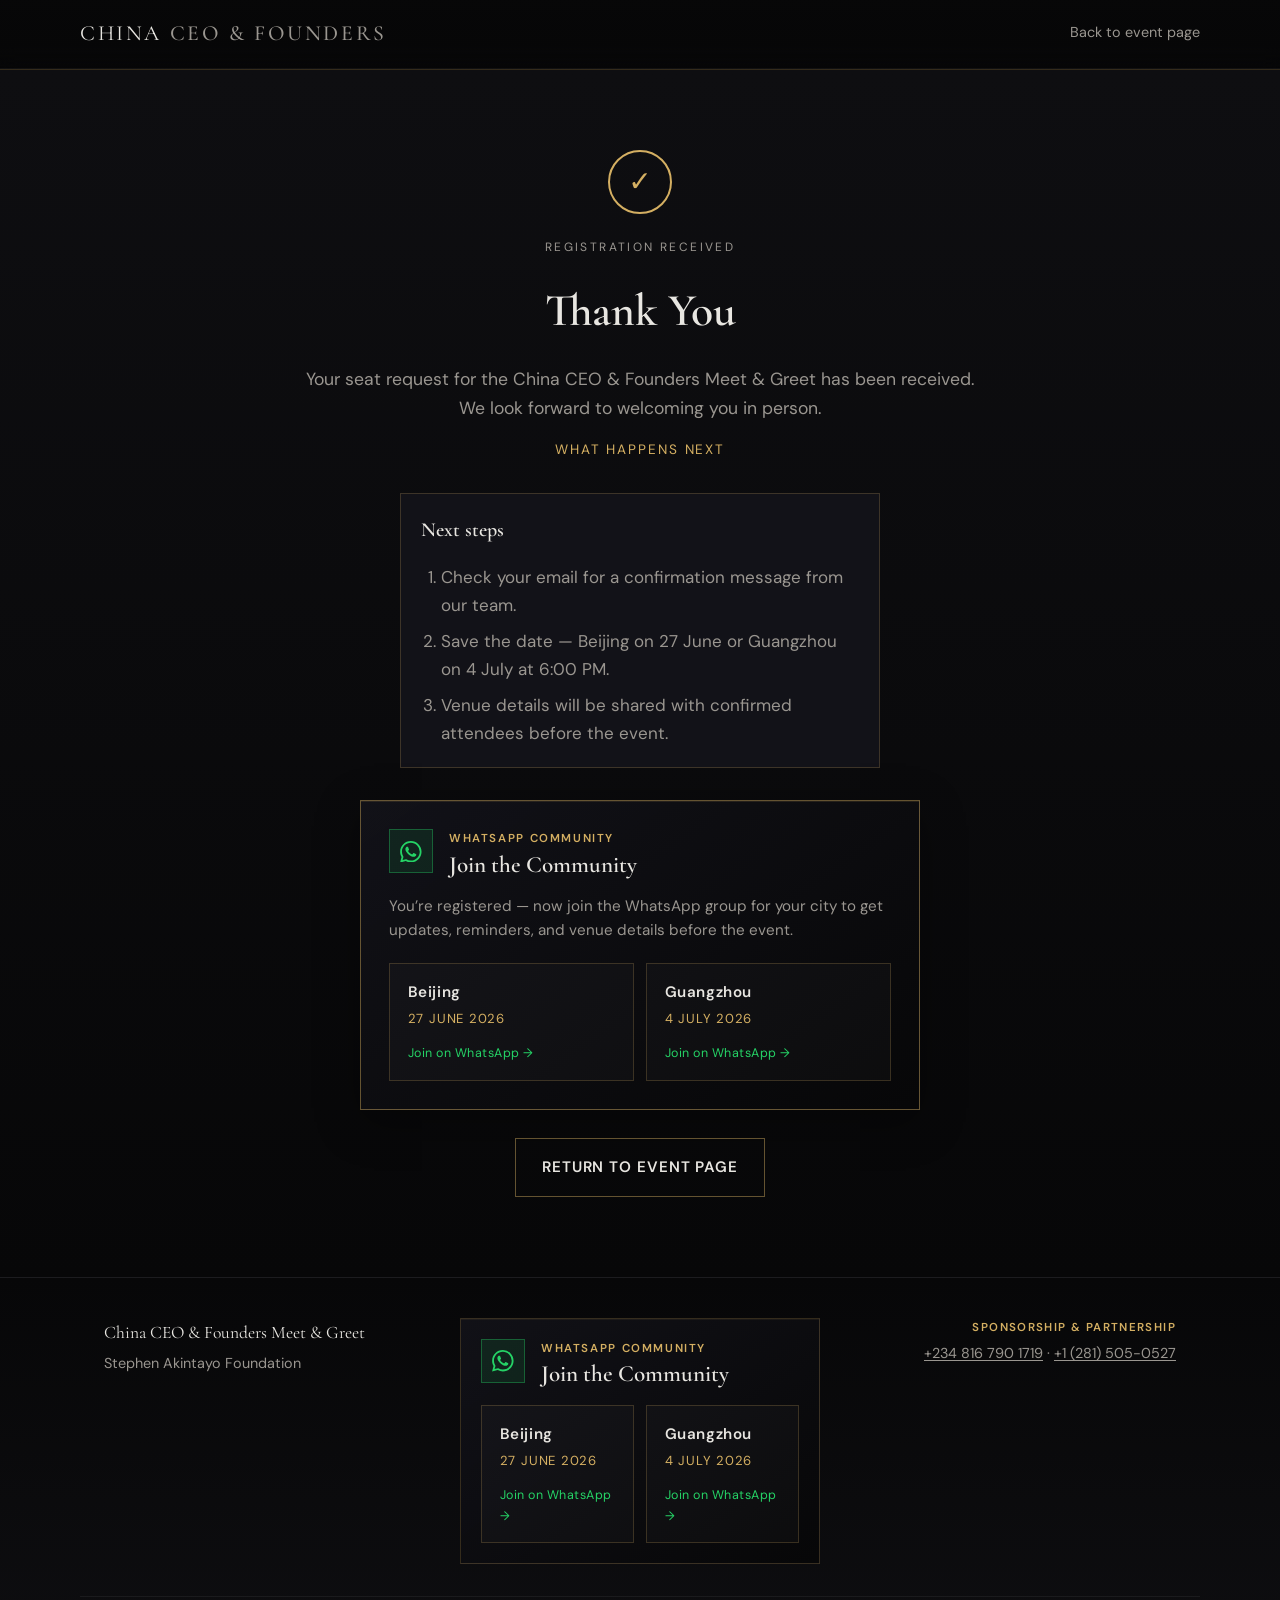
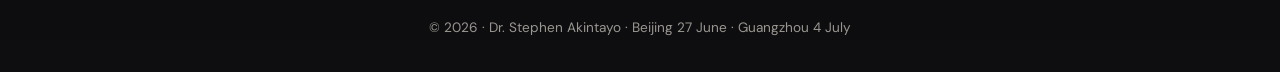
<file: thankyou/index.html>
<!DOCTYPE html>
<html lang="en">
  <head>
    <meta charset="UTF-8" />
    <meta
      name="viewport"
      content="width=device-width, initial-scale=1.0, viewport-fit=cover"
    />
    <meta
      name="description"
      content="Thank you for registering for the China CEO &amp; Founders Meet &amp; Greet with Dr. Stephen Akintayo."
    />
    <title>Thank You — China CEO &amp; Founders Meet &amp; Greet</title>
    <link rel="preconnect" href="https://fonts.googleapis.com" />
    <link rel="preconnect" href="https://fonts.gstatic.com" crossorigin />
    <link
      href="https://fonts.googleapis.com/css2?family=Cormorant+Garamond:ital,wght@0,500;0,600;0,700;1,500&family=DM+Sans:ital,opsz,wght@0,9..40,400;0,9..40,500;0,9..40,600;0,9..40,700;1,9..40,400&display=swap"
      rel="stylesheet"
    />
    <link rel="stylesheet" href="../styles.css" />
    <!-- Meta Pixel Code -->
    <script>
      !function(f,b,e,v,n,t,s)
      {if(f.fbq)return;n=f.fbq=function(){n.callMethod?
      n.callMethod.apply(n,arguments):n.queue.push(arguments)};
      if(!f._fbq)f._fbq=n;n.push=n;n.loaded=!0;n.version='2.0';
      n.queue=[];t=b.createElement(e);t.async=!0;
      t.src=v;s=b.getElementsByTagName(e)[0];
      s.parentNode.insertBefore(t,s)}(window, document,'script',
      'https://connect.facebook.net/en_US/fbevents.js');
      fbq('init', '849789114097639');
      fbq('track', 'PageView');
      fbq('track', 'Lead');
    </script>
    <!-- End Meta Pixel Code -->
  </head>
  <body>
    <noscript><img height="1" width="1" style="display:none"
    src="https://www.facebook.com/tr?id=849789114097639&ev=PageView&noscript=1"
    /></noscript>

    <a class="skip-link" href="#main">Skip to content</a>

    <header class="site-header">
      <div class="shell header__inner">
        <p class="logo">China <span class="logo__muted">CEO &amp; Founders</span></p>
        <div class="header__meta">
          <a class="link-quiet" href="/">Back to event page</a>
        </div>
      </div>
    </header>

    <main id="main">
      <section class="section section--final thank-you" aria-labelledby="thank-you-title">
        <div class="shell final">
          <div class="thank-you__icon" aria-hidden="true">✓</div>
          <p class="eyebrow">Registration received</p>
          <h1 id="thank-you-title" class="final__title">Thank You</h1>
          <p class="final__lead">
            Your seat request for the China CEO &amp; Founders Meet &amp; Greet has been
            received. We look forward to welcoming you in person.
          </p>
          <p class="final__scarcity">What happens next</p>

          <div class="thank-you__steps">
            <h2>Next steps</h2>
            <ol>
              <li>Check your email for a confirmation message from our team.</li>
              <li>Save the date — Beijing on 27 June or Guangzhou on 4 July at 6:00&nbsp;PM.</li>
              <li>Venue details will be shared with confirmed attendees before the event.</li>
            </ol>
          </div>

          <aside class="community-card community-card--featured" aria-labelledby="thankyou-community-title">
            <div class="community-card__header">
              <span class="community-card__icon" aria-hidden="true">
                <svg viewBox="0 0 24 24" role="img" aria-hidden="true"><path d="M17.472 14.382c-.297-.149-1.758-.867-2.03-.967-.273-.099-.471-.148-.67.15-.197.297-.767.966-.94 1.164-.173.199-.347.223-.644.075-.297-.15-1.255-.463-2.39-1.475-.883-.788-1.48-1.761-1.653-2.059-.173-.297-.018-.458.13-.606.134-.133.298-.347.446-.52.149-.174.198-.298.298-.497.099-.198.05-.371-.025-.52-.075-.149-.669-1.612-.916-2.207-.242-.579-.487-.5-.669-.51-.173-.008-.371-.01-.57-.01-.198 0-.52.074-.792.372-.272.297-1.04 1.016-1.04 2.479 0 1.462 1.065 2.875 1.213 3.074.149.198 2.096 3.2 5.077 4.487.709.306 1.262.489 1.694.625.712.227 1.36.195 1.871.118.571-.085 1.758-.719 2.006-1.413.248-.694.248-1.289.173-1.413-.074-.124-.272-.198-.57-.347m-5.421 7.403h-.004a9.87 9.87 0 01-5.031-1.378l-.361-.214-3.741.982.998-3.648-.235-.374a9.86 9.86 0 01-1.51-5.26c.001-5.45 4.436-9.884 9.888-9.884 2.64 0 5.122 1.03 6.988 2.898a9.825 9.825 0 012.893 6.994c-.003 5.45-4.435 9.884-9.885 9.884m8.413-18.297A11.815 11.815 0 0012.05 0C5.495 0 .16 5.335.157 11.892c0 2.096.547 4.142 1.588 5.945L.057 24l6.305-1.654a11.882 11.882 0 005.683 1.448h.005c6.554 0 11.89-5.335 11.893-11.893a11.821 11.821 0 00-3.48-8.413z"/></svg>
              </span>
              <div>
                <p class="community-card__eyebrow">WhatsApp Community</p>
                <h2 id="thankyou-community-title" class="community-card__title">Join the Community</h2>
              </div>
            </div>
            <p class="community-card__lead">
              You’re registered — now join the WhatsApp group for your city to get updates, reminders, and venue details before the event.
            </p>
            <div class="community-card__grid">
              <a
                class="community-card__btn"
                href="https://chat.whatsapp.com/HDwOiAh5deNAj5Tr34fIJA"
                target="_blank"
                rel="noopener noreferrer"
              >
                <span class="community-card__city">Beijing</span>
                <span class="community-card__date">27 June 2026</span>
                <span class="community-card__cta">Join on WhatsApp →</span>
              </a>
              <a
                class="community-card__btn"
                href="https://chat.whatsapp.com/HDwOiAh5deNAj5Tr34fIJA"
                target="_blank"
                rel="noopener noreferrer"
              >
                <span class="community-card__city">Guangzhou</span>
                <span class="community-card__date">4 July 2026</span>
                <span class="community-card__cta">Join on WhatsApp →</span>
              </a>
            </div>
          </aside>

          <div class="final__actions">
            <a class="btn btn--ghost btn--lg" href="/">Return to Event Page</a>
          </div>
        </div>
      </section>
    </main>

    <footer class="site-footer">
      <div class="shell footer__grid">
        <div class="footer__brand-block">
          <p class="footer__brand">China CEO &amp; Founders Meet &amp; Greet</p>
          <p class="footer__org">Stephen Akintayo Foundation</p>
        </div>

        <aside class="community-card community-card--footer" aria-labelledby="footer-community-title">
          <div class="community-card__header">
            <span class="community-card__icon" aria-hidden="true">
              <svg viewBox="0 0 24 24" role="img" aria-hidden="true"><path d="M17.472 14.382c-.297-.149-1.758-.867-2.03-.967-.273-.099-.471-.148-.67.15-.197.297-.767.966-.94 1.164-.173.199-.347.223-.644.075-.297-.15-1.255-.463-2.39-1.475-.883-.788-1.48-1.761-1.653-2.059-.173-.297-.018-.458.13-.606.134-.133.298-.347.446-.52.149-.174.198-.298.298-.497.099-.198.05-.371-.025-.52-.075-.149-.669-1.612-.916-2.207-.242-.579-.487-.5-.669-.51-.173-.008-.371-.01-.57-.01-.198 0-.52.074-.792.372-.272.297-1.04 1.016-1.04 2.479 0 1.462 1.065 2.875 1.213 3.074.149.198 2.096 3.2 5.077 4.487.709.306 1.262.489 1.694.625.712.227 1.36.195 1.871.118.571-.085 1.758-.719 2.006-1.413.248-.694.248-1.289.173-1.413-.074-.124-.272-.198-.57-.347m-5.421 7.403h-.004a9.87 9.87 0 01-5.031-1.378l-.361-.214-3.741.982.998-3.648-.235-.374a9.86 9.86 0 01-1.51-5.26c.001-5.45 4.436-9.884 9.888-9.884 2.64 0 5.122 1.03 6.988 2.898a9.825 9.825 0 012.893 6.994c-.003 5.45-4.435 9.884-9.885 9.884m8.413-18.297A11.815 11.815 0 0012.05 0C5.495 0 .16 5.335.157 11.892c0 2.096.547 4.142 1.588 5.945L.057 24l6.305-1.654a11.882 11.882 0 005.683 1.448h.005c6.554 0 11.89-5.335 11.893-11.893a11.821 11.821 0 00-3.48-8.413z"/></svg>
            </span>
            <div>
              <p class="community-card__eyebrow">WhatsApp Community</p>
              <h2 id="footer-community-title" class="community-card__title">Join the Community</h2>
            </div>
          </div>
          <div class="community-card__grid">
            <a
              class="community-card__btn"
              href="https://chat.whatsapp.com/HDwOiAh5deNAj5Tr34fIJA"
              target="_blank"
              rel="noopener noreferrer"
            >
              <span class="community-card__city">Beijing</span>
              <span class="community-card__date">27 June 2026</span>
              <span class="community-card__cta">Join on WhatsApp →</span>
            </a>
            <a
              class="community-card__btn"
              href="https://chat.whatsapp.com/HDwOiAh5deNAj5Tr34fIJA"
              target="_blank"
              rel="noopener noreferrer"
            >
              <span class="community-card__city">Guangzhou</span>
              <span class="community-card__date">4 July 2026</span>
              <span class="community-card__cta">Join on WhatsApp →</span>
            </a>
          </div>
        </aside>

        <div class="footer__contact-block">
          <p class="footer__contact-label">Sponsorship &amp; partnership</p>
          <p class="footer__contact">
            <a href="tel:+2348167901719">+234 816 790 1719</a>
            ·
            <a href="tel:+12815050527">+1 (281) 505-0527</a>
          </p>
        </div>
      </div>
      <div class="shell footer__bottom">
        <p class="footer__fine">
          © <span data-year></span> · Dr. Stephen Akintayo · Beijing 27 June · Guangzhou 4 July
        </p>
      </div>
    </footer>

    <script src="../app.js"></script>
  </body>
</html>
</file>
<file: styles.css>
/* BHMC China — dark luxury, editorial layout (not generic “AI UI”) */

:root {
  --bg: #070708;
  --bg-elevated: #0e0e11;
  --surface: #121218;
  --line: rgba(212, 175, 98, 0.22);
  --line-strong: rgba(212, 175, 98, 0.45);
  --gold: #d4af62;
  --gold-dim: #a68b4b;
  --text: #e8e6e1;
  --muted: #9a9690;
  --font-serif: "Cormorant Garamond", Georgia, "Times New Roman", serif;
  --font-sans: "DM Sans", system-ui, sans-serif;
  /* Horizontal padding: tighter on phones, + safe-area for notched devices */
  --space: clamp(0.875rem, 3.5vw, 1.5rem);
  --safe-left: env(safe-area-inset-left, 0px);
  --safe-right: env(safe-area-inset-right, 0px);
  --safe-top: env(safe-area-inset-top, 0px);
  --safe-bottom: env(safe-area-inset-bottom, 0px);
}

*,
*::before,
*::after {
  box-sizing: border-box;
}

html {
  scroll-behavior: smooth;
}

body {
  margin: 0;
  font-family: var(--font-sans);
  font-size: 1.0625rem;
  line-height: 1.65;
  color: var(--text);
  background: var(--bg);
  font-optical-sizing: auto;
  overflow-x: hidden;
  padding-bottom: var(--safe-bottom);
}

.skip-link {
  position: absolute;
  left: -9999px;
  top: auto;
  padding: 0.5rem 1rem;
  background: var(--gold);
  color: #111;
  font-weight: 600;
  z-index: 100;
}

.skip-link:focus {
  left: 1rem;
  top: 1rem;
}

.shell {
  width: 100%;
  max-width: 1120px;
  margin-inline: auto;
  padding-left: max(var(--space), var(--safe-left));
  padding-right: max(var(--space), var(--safe-right));
  box-sizing: border-box;
}

/* Header */
.site-header {
  position: sticky;
  top: 0;
  z-index: 50;
  padding-top: var(--safe-top);
  background: linear-gradient(180deg, rgba(7, 7, 8, 0.98), rgba(7, 7, 8, 0.88) 70%, transparent);
  border-bottom: 1px solid rgba(255, 255, 255, 0.04);
  backdrop-filter: blur(10px);
}

.header__inner {
  display: flex;
  align-items: center;
  justify-content: space-between;
  padding: 1rem 0;
  gap: 1rem;
}

.logo {
  margin: 0;
  font-family: var(--font-serif);
  font-size: 1.35rem;
  letter-spacing: 0.12em;
  text-transform: uppercase;
}

.logo__muted {
  color: var(--muted);
  font-weight: 500;
}

.header__meta {
  display: flex;
  align-items: center;
  gap: 1rem;
  flex-wrap: wrap;
  justify-content: flex-end;
}

.seats-pill {
  font-size: 0.78rem;
  letter-spacing: 0.14em;
  text-transform: uppercase;
  color: var(--gold);
  border: 1px solid var(--line);
  padding: 0.35rem 0.65rem;
}

.link-quiet {
  color: var(--muted);
  text-decoration: none;
  font-size: 0.9rem;
  border-bottom: 1px solid transparent;
  transition: color 0.2s, border-color 0.2s;
}

.link-quiet:hover {
  color: var(--text);
  border-bottom-color: var(--line-strong);
}

/* Hero */
.hero {
  position: relative;
  padding: clamp(2.5rem, 6vw, 5rem) 0 clamp(4rem, 10vw, 7rem);
  overflow: hidden;
}

.hero__bg {
  position: absolute;
  inset: 0;
  pointer-events: none;
  background:
    radial-gradient(ellipse 80% 55% at 70% -10%, rgba(212, 175, 98, 0.09), transparent 55%),
    radial-gradient(ellipse 60% 40% at 10% 100%, rgba(70, 90, 120, 0.08), transparent 50%),
    linear-gradient(180deg, var(--bg), var(--bg-elevated));
}

.hero__bg::after {
  content: "";
  position: absolute;
  inset: 0;
  opacity: 0.04;
  background-image: url("data:image/svg+xml,%3Csvg viewBox='0 0 256 256' xmlns='http://www.w3.org/2000/svg'%3E%3Cfilter id='n'%3E%3CfeTurbulence type='fractalNoise' baseFrequency='0.85' numOctaves='4' stitchTiles='stitch'/%3E%3C/filter%3E%3Crect width='100%25' height='100%25' filter='url(%23n)'/%3E%3C/svg%3E");
}

.hero__grid {
  position: relative;
  display: grid;
  gap: clamp(2rem, 5vw, 3.5rem);
  align-items: start;
}

@media (min-width: 960px) {
  .hero__grid {
    grid-template-columns: 1fr min(42%, 440px);
  }
}

.eyebrow {
  margin: 0 0 1rem;
  font-size: 0.75rem;
  letter-spacing: 0.2em;
  text-transform: uppercase;
  color: var(--muted);
}

.eyebrow--gold {
  color: var(--gold-dim);
}

.hero__title {
  margin: 0 0 1rem;
  font-family: var(--font-serif);
  font-weight: 600;
  font-size: clamp(2.35rem, 5vw, 3.75rem);
  line-height: 1.08;
  letter-spacing: -0.02em;
}

.hero__tagline {
  margin: 0 0 1rem;
  font-size: 0.95rem;
  font-weight: 600;
  letter-spacing: 0.12em;
  text-transform: uppercase;
  color: var(--accent);
}

.hero__title-accent {
  display: block;
  margin-top: 0.15em;
  font-weight: 500;
  font-style: italic;
  color: var(--gold);
}

.hero__lead {
  font-size: clamp(1.15rem, 2.2vw, 1.35rem);
  line-height: 1.45;
  color: #f2f0eb;
  margin: 0 0 1rem;
  max-width: 38ch;
}

.hero__support {
  margin: 0 0 1.75rem;
  color: var(--muted);
  max-width: 52ch;
}

/* Countdown */
.countdown {
  margin-bottom: 1.75rem;
  padding: 1rem 0 1.25rem;
  border-top: 1px solid var(--line);
  border-bottom: 1px solid var(--line);
}

.countdown__label {
  display: block;
  font-size: 0.72rem;
  letter-spacing: 0.18em;
  text-transform: uppercase;
  color: var(--muted);
  margin-bottom: 0.85rem;
}

.countdown__units {
  display: grid;
  grid-template-columns: repeat(4, minmax(0, 1fr));
  gap: 0.75rem;
}

.countdown__unit {
  text-align: center;
  padding: 0.6rem 0.4rem;
  background: var(--surface);
  border: 1px solid rgba(255, 255, 255, 0.06);
}

.countdown__num {
  display: block;
  font-family: var(--font-sans);
  font-size: clamp(1.35rem, 2.5vw, 1.75rem);
  font-weight: 700;
  font-variant-numeric: tabular-nums;
  color: var(--gold);
  letter-spacing: 0.02em;
}

.countdown__cap {
  font-size: 0.68rem;
  text-transform: uppercase;
  letter-spacing: 0.12em;
  color: var(--muted);
}

.hero__actions {
  display: flex;
  flex-wrap: wrap;
  gap: 0.75rem;
}

/* Buttons */
.btn {
  display: inline-flex;
  align-items: center;
  justify-content: center;
  gap: 0.5rem;
  padding: 0.85rem 1.35rem;
  font-family: var(--font-sans);
  font-size: 0.92rem;
  font-weight: 600;
  letter-spacing: 0.06em;
  text-transform: uppercase;
  text-decoration: none;
  border-radius: 0;
  border: 1px solid transparent;
  cursor: pointer;
  transition: background 0.2s, color 0.2s, border-color 0.2s, transform 0.15s;
}

.btn:active {
  transform: translateY(1px);
}

.btn--primary {
  background: var(--gold);
  color: #14120e;
  border-color: var(--gold);
}

.btn--primary:hover {
  background: #e0c47a;
  border-color: #e0c47a;
}

.btn--ghost {
  background: transparent;
  color: var(--text);
  border-color: var(--line-strong);
}

.btn--ghost:hover {
  border-color: var(--gold);
  color: var(--gold);
}

.btn__icon {
  flex-shrink: 0;
}

.btn--lg {
  padding: 1rem 1.6rem;
  font-size: 0.95rem;
}

.btn--inline {
  padding: 0.55rem 0.9rem;
  font-size: 0.75rem;
  margin-top: 0.5rem;
}

/* Hero video */
.hero__media {
  position: relative;
}

.video-frame {
  border: 1px solid var(--line);
  background: var(--surface);
}

.video-frame__chrome {
  display: flex;
  gap: 0.35rem;
  padding: 0.6rem 0.85rem;
  border-bottom: 1px solid rgba(255, 255, 255, 0.06);
}

.video-frame__dot {
  width: 6px;
  height: 6px;
  border-radius: 50%;
  background: #444;
}

.video-frame__dot:nth-child(1) {
  background: #ff5f57;
}

.video-frame__dot:nth-child(2) {
  background: #febc2e;
}

.video-frame__dot:nth-child(3) {
  background: #28c840;
}

.video-frame__body {
  position: relative;
  aspect-ratio: 16 / 10;
  background:
    radial-gradient(ellipse 70% 80% at 30% 20%, rgba(212, 175, 98, 0.12), transparent 55%),
    #0a0a0c;
}

.video-frame__embed {
  position: absolute;
  inset: 0;
  width: 100%;
  height: 100%;
  border: 0;
}

.video-frame__video {
  position: absolute;
  inset: 0;
  width: 100%;
  height: 100%;
  object-fit: cover;
  z-index: 1;
  opacity: 0;
  pointer-events: none;
}

.video-frame.has-video .video-frame__video {
  opacity: 1;
  pointer-events: auto;
}

.video-frame.has-video .video-frame__fallback {
  display: none;
}

.video-frame__fallback {
  position: absolute;
  inset: 0;
  padding: 1.5rem;
  display: flex;
  flex-direction: column;
  justify-content: flex-end;
  background: linear-gradient(180deg, transparent 20%, rgba(0, 0, 0, 0.85));
}

.video-frame__fallback-title {
  font-family: var(--font-serif);
  font-size: 1.5rem;
  margin: 0 0 0.35rem;
}

.video-frame__fallback-text {
  margin: 0;
  font-size: 0.88rem;
  color: var(--muted);
  max-width: 36ch;
}

.video-frame__fallback code {
  font-size: 0.82em;
  color: var(--gold);
}

.hero__media-note {
  margin: 0.65rem 0 0;
  font-size: 0.8rem;
  color: var(--muted);
}

/* Sections */
.section {
  padding: clamp(3.5rem, 8vw, 5.5rem) 0;
}

.section--tight {
  padding-top: clamp(2rem, 5vw, 3rem);
}

.section--alternate {
  background: var(--bg-elevated);
  border-top: 1px solid rgba(255, 255, 255, 0.04);
  border-bottom: 1px solid rgba(255, 255, 255, 0.04);
}

.section__head {
  margin-bottom: 2rem;
}

.section__head--left {
  margin-bottom: 1.25rem;
}

.section__title {
  margin: 0 0 0.75rem;
  font-family: var(--font-serif);
  font-size: clamp(1.85rem, 3.5vw, 2.65rem);
  font-weight: 600;
  letter-spacing: -0.02em;
}

.rule {
  width: 72px;
  height: 2px;
  background: linear-gradient(90deg, var(--gold), transparent);
}

.rule--short {
  width: 48px;
}

.section__note {
  margin: 0.75rem 0 0;
  font-size: 0.9rem;
  color: var(--muted);
}

.lead {
  font-size: 1.2rem;
  line-height: 1.5;
  color: #eeede8;
  margin: 0;
}

.prose.two-col {
  display: grid;
  gap: 2rem;
}

@media (min-width: 800px) {
  .prose.two-col {
    grid-template-columns: 1fr 1.1fr;
    gap: clamp(2rem, 5vw, 4rem);
  }
}

.checks {
  margin: 1rem 0 0;
  padding: 0;
  list-style: none;
}

.checks li {
  position: relative;
  padding-left: 1.5rem;
  margin-bottom: 0.65rem;
}

.checks li::before {
  content: "";
  position: absolute;
  left: 0;
  top: 0.55em;
  width: 0.5rem;
  height: 1px;
  background: var(--gold);
}

.checks--compact li {
  margin-bottom: 0.45rem;
}

.outro {
  margin: 1.25rem 0 0;
  color: var(--muted);
}

/* Gain grid */
.gain-grid {
  margin: 0;
  padding: 0;
  list-style: none;
  display: grid;
  gap: 0;
  border: 1px solid var(--line);
}

@media (min-width: 640px) {
  .gain-grid {
    grid-template-columns: 1fr 1fr;
  }
}

.gain-grid li {
  padding: 1.25rem 1.35rem;
  border-bottom: 1px solid rgba(255, 255, 255, 0.06);
  border-right: 1px solid rgba(255, 255, 255, 0.06);
  background: var(--surface);
}

@media (min-width: 640px) {
  .gain-grid li:nth-child(2n) {
    border-right: none;
  }

  .gain-grid li:nth-last-child(-n + 2) {
    border-bottom: none;
  }
}

@media (max-width: 639px) {
  .gain-grid li:last-child {
    border-bottom: none;
  }
}

.gain-grid li::before {
  content: "/";
  display: block;
  font-size: 0.85rem;
  color: var(--gold-dim);
  margin-bottom: 0.35rem;
  font-weight: 600;
}

/* Speaker */
.speaker {
  display: grid;
  gap: 2.5rem;
  align-items: start;
}

@media (min-width: 880px) {
  .speaker {
    grid-template-columns: minmax(0, 320px) 1fr;
    gap: clamp(2rem, 5vw, 4rem);
  }
}

.speaker__visual {
  min-height: 280px;
}

.speaker__frame {
  height: 100%;
  min-height: 300px;
  border: 1px solid var(--line);
  background:
    linear-gradient(145deg, rgba(212, 175, 98, 0.08), transparent 40%),
    var(--surface);
  position: relative;
  overflow: hidden;
}

.speaker__image {
  width: 100%;
  height: 100%;
  min-height: 300px;
  object-fit: cover;
  display: block;
}

.speaker__label {
  font-size: 0.75rem;
  letter-spacing: 0.2em;
  text-transform: uppercase;
  color: var(--muted);
  margin: 1.5rem 0 0.35rem;
}

.speaker__foot {
  margin: 1.5rem 0 0;
  font-weight: 500;
  color: var(--gold);
}

/* Audience panels */
.split-panel {
  display: grid;
  gap: 1rem;
}

@media (min-width: 768px) {
  .split-panel {
    grid-template-columns: 1.4fr 1fr;
  }
}

.panel {
  padding: 1.75rem 1.85rem;
  border: 1px solid var(--line);
}

.panel--yes {
  background: var(--surface);
}

.panel--no {
  background: rgba(20, 18, 22, 0.6);
  align-self: stretch;
}

.panel__title {
  margin: 0 0 0.75rem;
  font-family: var(--font-serif);
  font-size: 1.85rem;
}

.panel__title--small {
  font-size: 1.1rem;
  letter-spacing: 0.12em;
  text-transform: uppercase;
  color: var(--muted);
}

.panel__subtitle {
  margin: 0 0 0.5rem;
  color: var(--muted);
  font-size: 0.95rem;
}

/* Detail list */
.detail-list {
  margin: 0;
  max-width: 640px;
}

.detail-list__row {
  display: grid;
  grid-template-columns: minmax(0, 140px) 1fr;
  gap: 1rem;
  padding: 1rem 0;
  border-bottom: 1px solid rgba(255, 255, 255, 0.08);
}

.detail-list__row:first-child {
  padding-top: 0;
}

.detail-list dt {
  margin: 0;
  font-size: 0.72rem;
  letter-spacing: 0.18em;
  text-transform: uppercase;
  color: var(--gold-dim);
}

.detail-list dd {
  margin: 0;
}

.muted {
  color: var(--muted);
}

/* Quotes */
.quotes {
  display: grid;
  gap: 1rem;
  grid-template-columns: 1fr;
}

@media (min-width: 640px) and (max-width: 1023px) {
  .quotes {
    grid-template-columns: repeat(2, minmax(0, 1fr));
  }
}

@media (min-width: 1024px) {
  .quotes {
    grid-template-columns: repeat(3, minmax(0, 1fr));
  }
}

.quote {
  margin: 0;
  padding: 1.35rem 1.4rem;
  border: 1px solid var(--line);
  background: var(--bg);
}

.quote p {
  margin: 0 0 1rem;
  font-family: var(--font-serif);
  font-size: 1.15rem;
  line-height: 1.45;
  font-style: italic;
}

.quote footer {
  font-size: 0.85rem;
  color: var(--muted);
}

/* Final CTA */
.section--final {
  text-align: center;
  background: linear-gradient(180deg, var(--bg-elevated), var(--bg));
  border-top: 1px solid var(--line);
}

.final {
  max-width: 720px;
}

.final__title {
  margin: 0 0 1rem;
  font-family: var(--font-serif);
  font-size: clamp(2rem, 4vw, 2.85rem);
  font-weight: 600;
}

.final__lead {
  margin: 0 0 1rem;
  color: var(--muted);
  font-size: 1.1rem;
}

.final__scarcity {
  margin: 0 0 2rem;
  font-size: 0.85rem;
  letter-spacing: 0.14em;
  text-transform: uppercase;
  color: var(--gold);
}

.final__actions {
  display: flex;
  flex-wrap: wrap;
  gap: 0.75rem;
  justify-content: center;
}

/* Thank you page */
.thank-you {
  min-height: calc(100vh - 12rem);
  display: flex;
  align-items: center;
  padding: clamp(3rem, 8vw, 5rem) 0;
}

.thank-you .final {
  margin-inline: auto;
}

.thank-you__icon {
  width: 4rem;
  height: 4rem;
  margin: 0 auto 1.5rem;
  border: 2px solid var(--gold);
  border-radius: 50%;
  display: flex;
  align-items: center;
  justify-content: center;
  color: var(--gold);
  font-size: 1.75rem;
  font-weight: 600;
}

.thank-you__steps {
  text-align: left;
  margin: 0 auto 2rem;
  max-width: 480px;
  padding: 1.25rem;
  border: 1px solid var(--line);
  background: var(--surface);
}

.thank-you__steps h2 {
  margin: 0 0 1rem;
  font-family: var(--font-serif);
  font-size: 1.25rem;
  font-weight: 600;
}

.thank-you__steps ol {
  margin: 0;
  padding-left: 1.25rem;
  color: var(--muted);
}

.thank-you__steps li + li {
  margin-top: 0.5rem;
}

.thank-you .final__actions {
  margin-top: 1.75rem;
}

.registration-form {
  margin: 0 auto 1.25rem;
  max-width: 760px;
  text-align: left;
  padding: 1.25rem;
  border: 1px solid var(--line);
  background: rgba(18, 18, 24, 0.88);
}

.registration-form__grid {
  display: grid;
  grid-template-columns: 1fr;
  gap: 0.85rem;
}

@media (min-width: 760px) {
  .registration-form__grid {
    grid-template-columns: 1fr 1fr;
  }
}

.field {
  display: flex;
  flex-direction: column;
  gap: 0.35rem;
}

.field--full {
  grid-column: 1 / -1;
}

.field__label {
  font-size: 0.72rem;
  letter-spacing: 0.14em;
  text-transform: uppercase;
  color: var(--gold-dim);
}

.field__input {
  width: 100%;
  border: 1px solid rgba(255, 255, 255, 0.14);
  background: #0b0b0f;
  color: var(--text);
  font: inherit;
  padding: 0.72rem 0.8rem;
  min-height: 44px;
}

.field__input:focus-visible {
  outline: 2px solid rgba(212, 175, 98, 0.4);
  outline-offset: 1px;
  border-color: var(--gold);
}

.field__input--textarea {
  resize: vertical;
  min-height: 120px;
}

.registration-form__submit {
  margin-top: 1rem;
  width: 100%;
  min-height: 48px;
}

/* Community / WhatsApp */
.community-card {
  text-align: left;
  padding: 1.5rem;
  border: 1px solid var(--line);
  background: linear-gradient(145deg, rgba(18, 18, 24, 0.95), rgba(7, 7, 8, 0.98));
  box-shadow: inset 0 1px 0 rgba(212, 175, 98, 0.08);
}

.community-card--form {
  margin-top: 2rem;
  max-width: 760px;
  margin-inline: auto;
}

.community-card--featured {
  margin: 2rem auto 0;
  max-width: 560px;
  padding: 1.75rem;
  border-color: var(--line-strong);
  box-shadow:
    inset 0 1px 0 rgba(212, 175, 98, 0.12),
    0 12px 40px rgba(0, 0, 0, 0.35);
}

.thank-you .community-card--featured {
  width: 100%;
}

.community-card--footer {
  padding: 1.25rem;
}

.community-card__header {
  display: flex;
  align-items: flex-start;
  gap: 1rem;
  margin-bottom: 1rem;
}

.community-card__icon {
  flex-shrink: 0;
  display: flex;
  align-items: center;
  justify-content: center;
  width: 2.75rem;
  height: 2.75rem;
  border: 1px solid rgba(37, 211, 102, 0.35);
  background: rgba(37, 211, 102, 0.1);
  color: #25d366;
}

.community-card__icon svg {
  width: 1.35rem;
  height: 1.35rem;
  fill: currentColor;
}

.community-card__eyebrow {
  margin: 0 0 0.2rem;
  font-size: 0.72rem;
  font-weight: 600;
  letter-spacing: 0.14em;
  text-transform: uppercase;
  color: var(--gold);
}

.community-card__title {
  margin: 0;
  font-family: var(--font-serif);
  font-size: 1.45rem;
  font-weight: 600;
  line-height: 1.2;
}

.community-card__lead {
  margin: 0 0 1.25rem;
  color: var(--muted);
  font-size: 0.95rem;
  line-height: 1.55;
}

.community-card__grid {
  display: grid;
  gap: 0.75rem;
}

@media (min-width: 520px) {
  .community-card__grid {
    grid-template-columns: 1fr 1fr;
  }
}

.community-card__btn {
  display: flex;
  flex-direction: column;
  gap: 0.2rem;
  padding: 1rem 1.1rem;
  text-decoration: none;
  border: 1px solid var(--line);
  background: rgba(255, 255, 255, 0.02);
  transition: border-color 0.2s, background 0.2s, transform 0.15s;
}

.community-card__btn:hover {
  border-color: var(--line-strong);
  background: rgba(212, 175, 98, 0.06);
  transform: translateY(-1px);
}

.community-card__btn:active {
  transform: translateY(0);
}

.community-card__city {
  font-weight: 600;
  font-size: 0.95rem;
  color: var(--text);
  letter-spacing: 0.04em;
}

.community-card__date {
  font-size: 0.82rem;
  color: var(--gold);
  letter-spacing: 0.06em;
  text-transform: uppercase;
}

.community-card__cta {
  margin-top: 0.65rem;
  font-size: 0.78rem;
  color: #25d366;
  letter-spacing: 0.04em;
}

/* FAQ */
.faq__list {
  max-width: 640px;
  border-top: 1px solid rgba(255, 255, 255, 0.08);
}

.faq__item {
  border-bottom: 1px solid rgba(255, 255, 255, 0.08);
}

.faq__item summary {
  cursor: pointer;
  padding: 1.1rem 0;
  font-weight: 600;
  list-style: none;
  display: flex;
  align-items: center;
  justify-content: space-between;
  gap: 1rem;
}

.faq__item summary::-webkit-details-marker {
  display: none;
}

.faq__item summary::after {
  content: "+";
  color: var(--gold);
  font-size: 1.25rem;
  font-weight: 400;
}

.faq__item[open] summary::after {
  content: "–";
}

.faq__item p {
  margin: 0 0 1.15rem;
  color: var(--muted);
  padding-right: 2rem;
}

/* Footer */
.site-footer {
  padding: 2.5rem 0 2rem;
  border-top: 1px solid rgba(255, 255, 255, 0.06);
  background: linear-gradient(180deg, var(--bg), var(--bg-elevated));
}

.footer__grid {
  display: grid;
  gap: 1.5rem;
  align-items: start;
}

@media (min-width: 768px) {
  .footer__grid {
    grid-template-columns: 1fr minmax(280px, 360px) 1fr;
    gap: 2rem;
  }
}

.footer__brand-block {
  display: flex;
  flex-direction: column;
  gap: 0.35rem;
}

.footer__org {
  margin: 0;
  font-size: 0.9rem;
  color: var(--muted);
}

.footer__contact-block {
  display: flex;
  flex-direction: column;
  gap: 0.35rem;
}

@media (min-width: 768px) {
  .footer__contact-block {
    text-align: right;
    align-items: flex-end;
  }
}

.footer__contact-label {
  margin: 0;
  font-size: 0.72rem;
  font-weight: 600;
  letter-spacing: 0.12em;
  text-transform: uppercase;
  color: var(--gold);
}

.footer__contact {
  margin: 0;
  font-size: 0.9rem;
  color: var(--muted);
}

.footer__bottom {
  margin-top: 2rem;
  padding-top: 1.25rem;
  border-top: 1px solid rgba(255, 255, 255, 0.06);
}

@media (max-width: 767px) {
  .footer__grid {
    gap: 1.25rem;
  }

  .community-card--footer {
    order: -1;
  }

  .footer__contact-block {
    padding-top: 0.25rem;
  }
}

.footer__contact a {
  color: inherit;
  text-decoration: underline;
  text-underline-offset: 0.15em;
}

.footer__contact a:hover {
  color: var(--text);
}

.footer__brand {
  margin: 0;
  font-family: var(--font-serif);
  font-size: 1.1rem;
}

.footer__fine {
  margin: 0;
  font-size: 0.85rem;
  color: var(--muted);
  text-align: center;
}

/* --------------------------------------------------------------------------
   Responsive: phones, large phones, tablets (portrait & landscape)
   -------------------------------------------------------------------------- */

/* Small phones: base type + breathing room */
@media (max-width: 480px) {
  body {
    font-size: 1rem;
    line-height: 1.62;
  }

  .logo {
    font-size: 1.15rem;
    letter-spacing: 0.08em;
  }

  .hero__title {
    font-size: clamp(1.75rem, 8.5vw, 2.35rem);
    line-height: 1.1;
  }

  .section__title {
    font-size: clamp(1.55rem, 6vw, 2.1rem);
  }

  .lead {
    font-size: 1.05rem;
  }

  .panel__title {
    font-size: 1.55rem;
  }

  .final__title {
    font-size: clamp(1.65rem, 7vw, 2rem);
  }
}

/* Header: avoid cramped meta on narrow screens */
@media (max-width: 640px) {
  .header__inner {
    flex-wrap: wrap;
    row-gap: 0.65rem;
    padding-top: 0.85rem;
    padding-bottom: 0.85rem;
  }

  .header__meta {
    width: 100%;
    justify-content: space-between;
    gap: 0.35rem 0.75rem;
  }

  .seats-pill {
    font-size: 0.65rem;
    letter-spacing: 0.1em;
    padding: 0.3rem 0.5rem;
    line-height: 1.3;
    max-width: 100%;
  }

  .link-quiet {
    font-size: 0.85rem;
    padding: 0.35rem 0;
    min-height: 44px;
    display: inline-flex;
    align-items: center;
  }
}

/* Hero: full-width CTAs, comfortable tap targets */
@media (max-width: 639px) {
  .hero {
    padding-top: clamp(1.75rem, 5vw, 2.5rem);
  }

  .hero__lead,
  .hero__support {
    max-width: none;
  }

  .hero__actions {
    flex-direction: column;
    align-items: stretch;
    gap: 0.65rem;
  }

  .hero__actions .btn {
    width: 100%;
    min-height: 48px;
    padding-inline: 1rem;
  }

  .video-frame__fallback {
    padding: 1rem 1rem 1.25rem;
  }

  .video-frame__fallback-title {
    font-size: 1.25rem;
  }
}

/* Countdown: 2×2 on narrow / crowded widths; 4 columns on wider phones & tablets */
@media (max-width: 520px) {
  .countdown__units {
    grid-template-columns: repeat(2, minmax(0, 1fr));
    gap: 0.6rem;
  }

  .countdown__unit {
    padding: 0.65rem 0.35rem;
  }

  .countdown__num {
    font-size: clamp(1.25rem, 6vw, 1.5rem);
  }
}

/* Tablets: slightly tighter section rhythm when side-by-side layouts kick in */
@media (min-width: 641px) and (max-width: 959px) {
  .hero__grid {
    gap: clamp(1.75rem, 4vw, 2.5rem);
  }

  .section {
    padding: clamp(3rem, 6vw, 4.5rem) 0;
  }
}

/* Event details: stack label + value on small screens */
@media (max-width: 560px) {
  .detail-list__row {
    grid-template-columns: 1fr;
    gap: 0.35rem;
    padding: 0.9rem 0;
  }

  .detail-list__row dt {
    margin-bottom: 0.15rem;
  }
}

/* Panels: comfortable padding on touch devices */
@media (max-width: 767px) {
  .panel {
    padding: 1.35rem 1.15rem;
  }

  .gain-grid li {
    padding: 1.1rem 1.1rem;
  }

  .quote {
    padding: 1.15rem 1.15rem;
  }
}

/* Final CTA: stack full-width on small screens */
@media (max-width: 639px) {
  .final__actions {
    flex-direction: column;
    align-items: stretch;
    max-width: 100%;
  }

  .final__actions .btn {
    width: 100%;
    min-height: 48px;
  }

  .final {
    padding-inline: 0;
  }
}

/* FAQ: touch-friendly disclosure rows */
@media (max-width: 767px) {
  .faq__item summary {
    min-height: 48px;
    padding: 0.85rem 0;
    align-items: flex-start;
  }

  .faq__item p {
    padding-right: 0;
  }
}

/* Speaker block: shorter visual on small phones */
@media (max-width: 480px) {
  .speaker__visual {
    min-height: 220px;
  }

  .speaker__frame {
    min-height: 240px;
  }

}

/* Tablet landscape / small laptop: hero stays 2-col from 960px (existing) */
@media (min-width: 960px) and (max-width: 1100px) {
  .hero__grid {
    grid-template-columns: 1fr min(44%, 400px);
    gap: clamp(1.5rem, 3vw, 2.5rem);
  }
}

@media (prefers-reduced-motion: reduce) {
  html {
    scroll-behavior: auto;
  }

  *,
  *::before,
  *::after {
    transition-duration: 0.01ms !important;
  }
}
</file>
